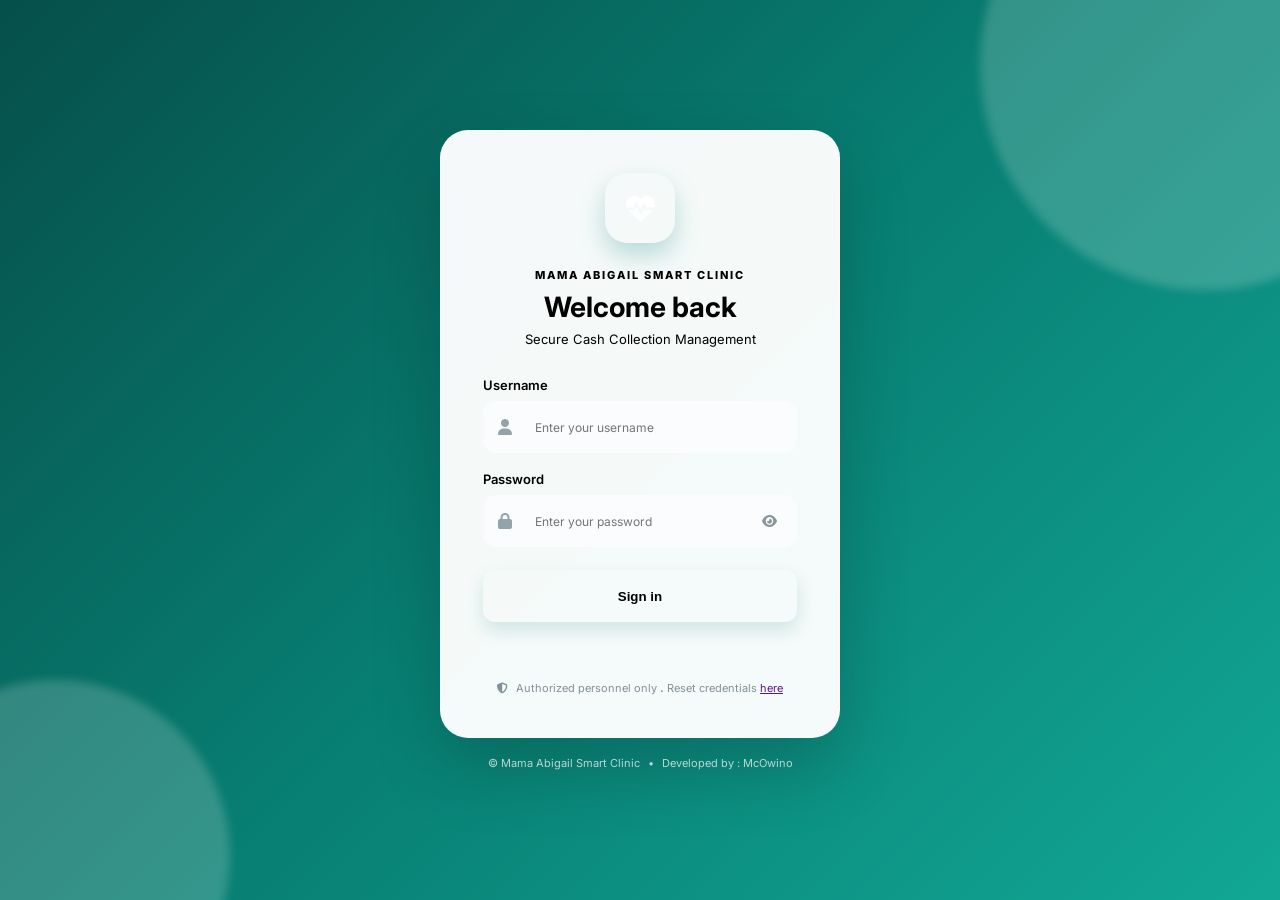
<file: index.html>
<!DOCTYPE html>
<html lang="en">
<head>
<meta charset="UTF-8">
<meta name="viewport" content="width=device-width, initial-scale=1.0">

<title>mama abigail smart clinic | Secure Login</title>

<link rel="preconnect" href="https://fonts.googleapis.com">
<link rel="preconnect" href="https://fonts.gstatic.com" crossorigin>
<link href="https://fonts.googleapis.com/css2?family=Inter:wght@400;500;600;700;800&display=swap" rel="stylesheet">

<link rel="stylesheet"
href="https://cdnjs.cloudflare.com/ajax/libs/font-awesome/6.6.0/css/all.min.css">

<link rel="stylesheet" href="css/style.css">
</head>

<body class="login-page">

<div class="login-background">
    <div class="orb orb-one"></div>
    <div class="orb orb-two"></div>
</div>

<div class="login-wrapper">

    <div class="login-card">

        <div class="brand-logo">
            <div class="logo-icon">
                <i class="fa-solid fa-heart-pulse"></i>
            </div>
        </div>

        <div class="login-heading">
            <span>MAMA ABIGAIL SMART CLINIC</span>
            <h1>Welcome back</h1>
            <p>Secure Cash Collection Management</p>
        </div>

        <form id="loginForm">

            <div class="form-group">

                <label>Username</label>

                <div class="input-wrapper">

                    <i class="fa-solid fa-user"></i>

                    <input
                        type="text"
                        id="username"
                        autocomplete="username"
                        placeholder="Enter your username"
                        required
                    >

                </div>

            </div>


            <div class="form-group">

                <label>Password</label>

                <div class="input-wrapper">

                    <i class="fa-solid fa-lock"></i>

                    <input
                        type="password"
                        id="password"
                        autocomplete="current-password"
                        placeholder="Enter your password"
                        required
                    >

                    <button
                        type="button"
                        class="password-toggle"
                        id="togglePassword"
                    >
                        <i class="fa-solid fa-eye"></i>
                    </button>

                </div>

            </div>


            <button
                type="submit"
                class="primary-btn"
                id="loginButton"
            >

                <span id="loginButtonText">
                    Sign in
                </span>

                <span
                    id="loginLoader"
                    class="spinner hidden"
                ></span>

            </button>

        </form>


        <div
            id="loginMessage"
            class="login-message"
        ></div>


        <div class="security-note">

            <i class="fa-solid fa-shield-halved"></i>

            <span>
                Authorized personnel only <b>.</b> Reset credentials <a href="">here</a>
            </span>

        </div>

    </div>


    <div class="login-footer">

        <span>© Mama Abigail Smart Clinic</span>

        <span>•</span>

        <span>Developed by : McOwino</span>

    </div>

</div>


<script src="js/api.js"></script>
<script src="js/auth.js"></script>

</body>
</html>
</file>
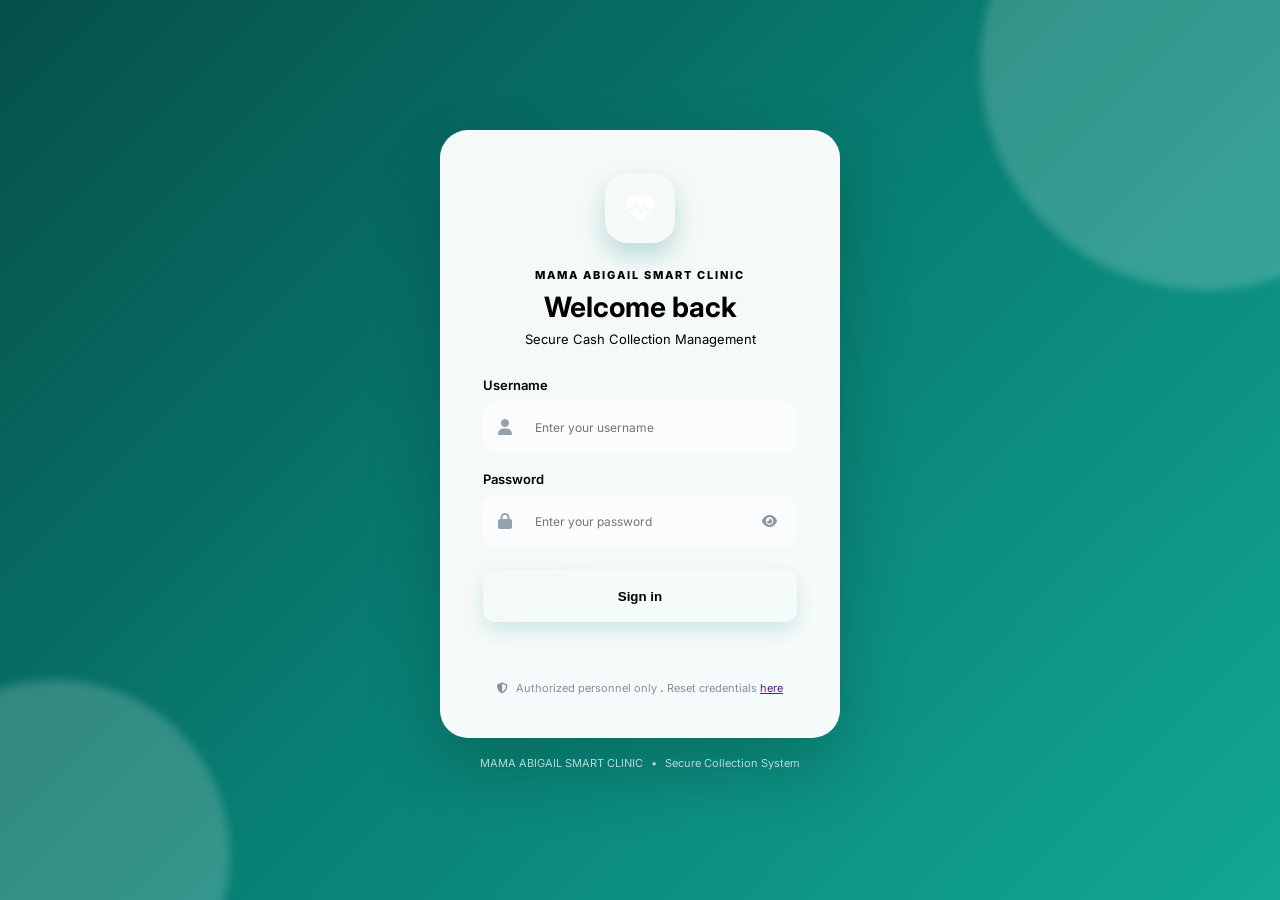
<file: CashManager/HosiCashManager-main/index.html>
<!DOCTYPE html>
<html lang="en">
<head>
<meta charset="UTF-8">
<meta name="viewport" content="width=device-width, initial-scale=1.0">

<title>mama abigail smart clinic | Secure Login</title>

<link rel="preconnect" href="https://fonts.googleapis.com">
<link rel="preconnect" href="https://fonts.gstatic.com" crossorigin>
<link href="https://fonts.googleapis.com/css2?family=Inter:wght@400;500;600;700;800&display=swap" rel="stylesheet">

<link rel="stylesheet"
href="https://cdnjs.cloudflare.com/ajax/libs/font-awesome/6.6.0/css/all.min.css">

<link rel="stylesheet" href="css/style.css">
</head>

<body class="login-page">

<div class="login-background">
    <div class="orb orb-one"></div>
    <div class="orb orb-two"></div>
</div>

<div class="login-wrapper">

    <div class="login-card">

        <div class="brand-logo">
            <div class="logo-icon">
                <i class="fa-solid fa-heart-pulse"></i>
            </div>
        </div>

        <div class="login-heading">
            <span>MAMA ABIGAIL SMART CLINIC</span>
            <h1>Welcome back</h1>
            <p>Secure Cash Collection Management</p>
        </div>

        <form id="loginForm">

            <div class="form-group">

                <label>Username</label>

                <div class="input-wrapper">

                    <i class="fa-solid fa-user"></i>

                    <input
                        type="text"
                        id="username"
                        autocomplete="username"
                        placeholder="Enter your username"
                        required
                    >

                </div>

            </div>


            <div class="form-group">

                <label>Password</label>

                <div class="input-wrapper">

                    <i class="fa-solid fa-lock"></i>

                    <input
                        type="password"
                        id="password"
                        autocomplete="current-password"
                        placeholder="Enter your password"
                        required
                    >

                    <button
                        type="button"
                        class="password-toggle"
                        id="togglePassword"
                    >
                        <i class="fa-solid fa-eye"></i>
                    </button>

                </div>

            </div>


            <button
                type="submit"
                class="primary-btn"
                id="loginButton"
            >

                <span id="loginButtonText">
                    Sign in
                </span>

                <span
                    id="loginLoader"
                    class="spinner hidden"
                ></span>

            </button>

        </form>


        <div
            id="loginMessage"
            class="login-message"
        ></div>


        <div class="security-note">

            <i class="fa-solid fa-shield-halved"></i>

            <span>
                Authorized personnel only <b>.</b> Reset credentials <a href="">here</a>
            </span>

        </div>

    </div>


    <div class="login-footer">

        <span>MAMA ABIGAIL SMART CLINIC</span>

        <span>•</span>

        <span>Secure Collection System</span>

    </div>

</div>


<script src="js/api.js"></script>
<script src="js/auth.js"></script>

</body>
</html>
</file>
<file: css/style.css>
```css
:root{

--primary:#087f73;
--primary-dark:#05665d;
--primary-light:#e7f7f4;

--background:#f5f8fa;
--surface:#ffffff;

--text:#17252f;
--muted:#71808c;
--border:#e7edf0;

--danger:#dc4c4c;
--success:#15966f;

--shadow:
0 10px 35px rgba(17,50,60,.07);

--radius:18px;

}


*{
margin:0;
padding:0;
box-sizing:border-box;
}


body{

font-family:
Inter,
system-ui,
sans-serif;

background:
var(--background);

color:
var(--text);

}


/* ==========================================
   LOGIN
========================================== */

.login-page{

min-height:100vh;

display:flex;

justify-content:center;

align-items:center;

overflow:hidden;

background:
linear-gradient(
135deg,
#064f4a,
#087f73,
#12a795
);

}


.login-background{

position:fixed;

inset:0;

overflow:hidden;

pointer-events:none;

}


.orb{

position:absolute;

border-radius:50%;

filter:blur(5px);

opacity:.18;

background:white;

}


.orb-one{

width:450px;

height:450px;

right:-150px;

top:-160px;

}


.orb-two{

width:350px;

height:350px;

left:-120px;

bottom:-130px;

}


.login-wrapper{

width:100%;

max-width:450px;

padding:25px;

position:relative;

z-index:2;

}


.login-card{

background:
rgba(255,255,255,.96);

border:
1px solid
rgba(255,255,255,.7);

border-radius:28px;

padding:42px;

box-shadow:
0 30px 70px
rgba(0,0,0,.2);

}


.brand-logo{

display:flex;

justify-content:center;

margin-bottom:20px;

}


.logo-icon{

width:70px;

height:70px;

display:flex;

align-items:center;

justify-content:center;

border-radius:22px;

background:
linear-gradient(
135deg,
var(--primary),
#14b8a6
);

color:white;

font-size:29px;

box-shadow:
0 12px 25px
rgba(8,127,115,.25);

}


.login-heading{

text-align:center;

margin-bottom:30px;

}


.login-heading span{

font-size:11px;

font-weight:800;

letter-spacing:2px;

color:var(--primary);

}


.login-heading h1{

font-size:28px;

margin:7px 0;

}


.login-heading p{

font-size:13px;

color:var(--muted);

}


.form-group{

margin-bottom:18px;

}


.form-group label{

display:block;

font-size:13px;

font-weight:600;

margin-bottom:8px;

}


.input-wrapper{

height:52px;

display:flex;

align-items:center;

border:
1px solid
var(--border);

border-radius:13px;

padding:0 15px;

background:#fbfcfd;

transition:.25s;

}


.input-wrapper:focus-within{

border-color:
var(--primary);

box-shadow:
0 0 0 4px
rgba(8,127,115,.08);

}


.input-wrapper > i{

color:
#94a3ab;

margin-right:11px;

}


.input-wrapper input{

border:none;

outline:none;

background:none;

width:100%;

font-size:14px;

color:var(--text);

}


.password-toggle{

border:none;

background:none;

color:#89959c;

cursor:pointer;

padding:5px;

}


.primary-btn{

border:none;

border-radius:12px;

padding:13px 20px;

background:
linear-gradient(
135deg,
var(--primary),
#0b9587
);

color:black;

font-weight:700;

cursor:pointer;

transition:.25s;

box-shadow:
0 8px 18px
rgba(8,127,115,.16);

}


.primary-btn:hover{

transform:
translateY(-1px);

box-shadow:
0 12px 25px
rgba(8,127,115,.22);

}


.primary-btn:disabled{

opacity:.65;

cursor:not-allowed;

transform:none;

}


.login-card .primary-btn{

width:100%;

margin-top:5px;

height:52px;

}


.login-message{

min-height:20px;

text-align:center;

font-size:13px;

margin-top:14px;

}


.login-message.error{

color:var(--danger);

}


.login-message.success{

color:var(--success);

}


.security-note{

display:flex;

justify-content:center;

align-items:center;

gap:8px;

margin-top:25px;

font-size:11px;

color:#849099;

}


.security-note i{

color:var(--success);

}


.login-footer{

display:flex;

justify-content:center;

gap:8px;

color:rgba(255,255,255,.7);

font-size:11px;

margin-top:18px;

}


/* ==========================================
   SIDEBAR
========================================== */

.sidebar{

position:fixed;

left:0;

top:0;

bottom:0;

width:255px;

background:#ffffff;

border-right:
1px solid
var(--border);

display:flex;

flex-direction:column;

z-index:100;

}


.sidebar-brand{

height:82px;

display:flex;

align-items:center;

gap:12px;

padding:0 25px;

border-bottom:
1px solid
var(--border);

}


.brand-mark{

width:40px;

height:40px;

border-radius:12px;

display:flex;

align-items:center;

justify-content:center;

background:
linear-gradient(
135deg,
var(--primary),
#14a899
);

color:white;

}


.sidebar-brand strong{

display:block;

font-size:16px;

letter-spacing:1px;

}


.sidebar-brand span{

font-size:9px;

letter-spacing:2px;

color:var(--muted);

}


.sidebar-nav{

padding:22px 14px;

flex:1;

}


.nav-item{

width:100%;

border:none;

background:none;

display:flex;

align-items:center;

gap:13px;

padding:13px 15px;

border-radius:12px;

margin-bottom:5px;

color:#70808a;

font-size:13px;

font-weight:600;

cursor:pointer;

text-align:left;

transition:.2s;

}


.nav-item i{

width:20px;

text-align:center;

}


.nav-item:hover{

background:
#f2f8f7;

color:var(--primary);

}


.nav-item.active{

background:
var(--primary-light);

color:var(--primary);

}


.sidebar-bottom{

padding:18px;

border-top:
1px solid
var(--border);

}


.secure-status{

display:flex;

align-items:center;

gap:10px;

padding:12px;

background:#f7fafb;

border-radius:12px;

margin-bottom:12px;

}


.status-dot{

width:8px;

height:8px;

border-radius:50%;

background:#21ad79;

box-shadow:
0 0 0 4px
rgba(33,173,121,.12);

}


.secure-status strong{

display:block;

font-size:11px;

}


.secure-status small{

color:var(--muted);

font-size:9px;

}


.logout-btn{

width:100%;

border:none;

background:none;

padding:12px;

border-radius:10px;

color:#77858d;

cursor:pointer;

font-weight:600;

text-align:left;

}


.logout-btn:hover{

background:#fff2f2;

color:var(--danger);

}


/* ==========================================
   MAIN
========================================== */

.main-content{

margin-left:255px;

min-height:100vh;

padding:0 35px 50px;

}


.topbar{

height:90px;

display:flex;

align-items:center;

justify-content:space-between;

}


.page-heading span{

display:block;

font-size:10px;

color:var(--muted);

margin-bottom:4px;

}


.page-heading h1{

font-size:23px;

}


.topbar-user{

display:flex;

align-items:center;

gap:12px;

}


.user-info{

text-align:right;

}


.user-info strong{

display:block;

font-size:12px;

}


.user-info span{

font-size:10px;

color:var(--muted);

text-transform:capitalize;

}


.avatar{

width:40px;

height:40px;

border-radius:13px;

display:flex;

align-items:center;

justify-content:center;

background:
var(--primary-light);

color:var(--primary);

font-weight:800;

}


.mobile-menu{

display:none;

border:none;

background:white;

width:40px;

height:40px;

border-radius:10px;

color:var(--primary);

}


/* ==========================================
   SECTIONS
========================================== */

.page-section{

display:none;

}


.page-section.active{

display:block;

animation:
fadeIn .3s ease;

}


@keyframes fadeIn{

from{
opacity:0;
transform:translateY(5px);
}

to{
opacity:1;
transform:translateY(0);
}

}


.welcome-banner{

background:
linear-gradient(
110deg,
#075e58,
#087f73,
#0da18f
);

border-radius:22px;

padding:30px;

color:white;

display:flex;

justify-content:space-between;

align-items:center;

margin-bottom:25px;

overflow:hidden;

position:relative;

}


.eyebrow{

font-size:10px;

font-weight:800;

letter-spacing:1.8px;

color:var(--primary);

}


.welcome-banner .eyebrow{

color:
rgba(255,255,255,.65);

}


.welcome-banner h2{

font-size:25px;

margin:7px 0;

}


.welcome-banner p{

font-size:12px;

color:
rgba(255,255,255,.75);

}


.welcome-icon{

width:70px;

height:70px;

border-radius:22px;

display:flex;

align-items:center;

justify-content:center;

background:
rgba(255,255,255,.13);

font-size:28px;

}


/* ==========================================
   STATS
========================================== */

.stats-grid{

display:grid;

grid-template-columns:
repeat(4,1fr);

gap:17px;

margin-bottom:30px;

}


.stat-card{

background:white;

border:1px solid var(--border);

border-radius:17px;

padding:20px;

display:flex;

align-items:center;

gap:15px;

box-shadow:var(--shadow);

transition:.25s;

}


.stat-card:hover{

transform:
translateY(-3px);

}


.stat-icon{

width:48px;

height:48px;

border-radius:14px;

display:flex;

align-items:center;

justify-content:center;

font-size:18px;

}


.stat-icon.today{

background:#e8f7f4;
color:#087f73;

}


.stat-icon.month{

background:#eef3ff;
color:#5876d8;

}


.stat-icon.year{

background:#fff4e8;
color:#d68b3d;

}


.stat-icon.transactions{

background:#f3edff;
color:#8259c9;

}


.stat-card span{

font-size:10px;

color:var(--muted);

}


.stat-card h3{

font-size:18px;

margin-top:5px;

}


.stat-card h3 strong{

font-size:18px;

}


/* ==========================================
   SECTION HEADER
========================================== */

.section-header{

display:flex;

justify-content:space-between;

align-items:center;

margin:30px 0 15px;

}


.section-header h2{

font-size:17px;

}


.section-header h3{

font-size:15px;

}


.section-header p{

font-size:11px;

color:var(--muted);

margin-top:4px;

}


.text-btn{

border:none;

background:none;

color:var(--primary);

font-size:11px;

font-weight:700;

cursor:pointer;

}


.text-btn i{

margin-left:5px;

}


/* ==========================================
   QUICK ACTIONS
========================================== */

.quick-grid{

display:grid;

grid-template-columns:
repeat(2,1fr);

gap:15px;

}


.quick-card{

display:flex;

align-items:center;

gap:14px;

border:1px solid var(--border);

background:white;

padding:17px;

border-radius:15px;

text-align:left;

cursor:pointer;

transition:.25s;

}


.quick-card:hover{

border-color:
#cce8e4;

transform:
translateY(-2px);

box-shadow:var(--shadow);

}


.quick-icon{

width:42px;

height:42px;

border-radius:12px;

background:var(--primary-light);

color:var(--primary);

display:flex;

align-items:center;

justify-content:center;

}


.quick-card strong{

display:block;

font-size:12px;

}


.quick-card span{

display:block;

font-size:10px;

color:var(--muted);

margin-top:3px;

}


.arrow{

margin-left:auto;

color:#b0bbc0;

font-size:11px;

}


/* ==========================================
   TABLE
========================================== */

.table-card{

background:white;

border:1px solid var(--border);

border-radius:17px;

overflow:hidden;

box-shadow:var(--shadow);

}


.table-wrapper{

overflow-x:auto;

}


table{

width:100%;

border-collapse:collapse;

min-width:700px;

}


th{

padding:13px 16px;

background:#f8fafb;

color:#7c8990;

font-size:9px;

font-weight:700;

text-align:left;

text-transform:uppercase;

letter-spacing:.5px;

}


td{

padding:14px 16px;

border-top:
1px solid
#edf1f3;

font-size:11px;

white-space:nowrap;

}


.amount{

font-weight:700;

color:var(--primary);

}


.receipt{

font-weight:600;

color:#55646d;

}


.payment-badge{

display:inline-block;

padding:5px 8px;

border-radius:7px;

background:#f0f6f5;

color:var(--primary);

font-size:9px;

font-weight:700;

}


.empty-row{

text-align:center;

color:var(--muted);

padding:40px;

}


/* ==========================================
   FORMS
========================================== */

.form-card,
.filter-card,
.report-filter-card,
.chart-card{

background:white;

border:1px solid var(--border);

border-radius:18px;

box-shadow:var(--shadow);

}


.form-card{

padding:25px;

margin-bottom:20px;

}


.form-card-header{

display:flex;

justify-content:space-between;

margin-bottom:20px;

}


.form-card-header h3{

font-size:16px;

}


.form-card-header p{

font-size:11px;

color:var(--muted);

margin-top:4px;

}


.icon-btn{

border:none;

background:#f4f7f8;

width:34px;

height:34px;

border-radius:10px;

cursor:pointer;

color:#687780;

}


.form-grid{

display:grid;

grid-template-columns:
repeat(2,1fr);

gap:17px;

}


.form-grid .full{

grid-column:
1 / -1;

}


.form-group input,
.form-group select,
.form-group textarea,
.filter-actions input,
.filter-actions select,
.range-fields input{

width:100%;

border:
1px solid
var(--border);

background:#fbfcfd;

border-radius:11px;

padding:12px;

outline:none;

font-family:inherit;

font-size:12px;

}


.form-group input:focus,
.form-group select:focus,
.form-group textarea:focus{

border-color:var(--primary);

box-shadow:
0 0 0 3px
rgba(8,127,115,.07);

}


.form-actions{

display:flex;

justify-content:flex-end;

gap:10px;

margin-top:20px;

}


.secondary-btn,
.danger-btn{

border:none;

border-radius:11px;

padding:12px 18px;

font-weight:700;

cursor:pointer;

}


.secondary-btn{

background:#eef2f3;

color:#596870;

}


.danger-btn{

background:var(--danger);

color:white;

}


/* ==========================================
   FILTER
========================================== */

.filter-card{

padding:20px;

}


.filter-header{

display:flex;

justify-content:space-between;

gap:20px;

align-items:center;

}


.filter-header h3{

font-size:15px;

}


.filter-header p{

font-size:10px;

color:var(--muted);

margin-top:4px;

}


.filter-actions{

display:flex;

gap:8px;

align-items:center;

}


.filter-actions select,
.filter-actions input{

width:auto;

min-width:130px;

}


.primary-btn.small{

padding:10px 14px;

font-size:11px;

}


.report-summary{

display:flex;

gap:35px;

padding:18px 0;

}


.report-summary span{

display:block;

font-size:10px;

color:var(--muted);

}


.report-summary strong{

font-size:17px;

display:block;

margin-top:4px;

}


/* ==========================================
   REPORTS
========================================== */

.report-filter-card{

padding:20px;

margin-bottom:20px;

}


.report-filter-tabs{

display:flex;

gap:5px;

margin-bottom:20px;

}


.report-tab{

border:none;

background:#f3f6f7;

padding:10px 16px;

border-radius:9px;

font-size:11px;

font-weight:700;

color:#7a878e;

cursor:pointer;

}


.report-tab.active{

background:var(--primary);

color:white;

}


.range-fields{

display:flex;

gap:10px;

}


.range-fields input{

max-width:180px;

}


.report-total-card{

display:flex;

justify-content:space-between;

align-items:center;

padding:25px;

border-radius:18px;

background:
linear-gradient(
135deg,
#087f73,
#0fa491
);

color:white;

margin-bottom:20px;

}


.report-total-card span{

font-size:11px;

opacity:.75;

}


.report-total-card h2{

font-size:28px;

margin-top:6px;

}


.report-total-icon{

width:55px;

height:55px;

border-radius:16px;

display:flex;

align-items:center;

justify-content:center;

background:
rgba(255,255,255,.13);

font-size:21px;

}


.chart-card{

padding:20px;

margin-bottom:20px;

}


.chart-container{

height:300px;

position:relative;

}


/* ==========================================
   ADMIN
========================================== */

.role-badge,
.active-badge,
.inactive-badge{

display:inline-block;

padding:5px 9px;

border-radius:7px;

font-size:9px;

font-weight:700;

text-transform:capitalize;

}


.role-badge{

background:#eaf3ff;

color:#4b70b8;

}


.active-badge{

background:#e8f8f0;

color:#15966f;

}


.inactive-badge{

background:#fff0f0;

color:#dc4c4c;

}


.audit-info{

display:flex;

gap:15px;

align-items:center;

background:white;

border:1px solid var(--border);

border-radius:17px;

padding:22px;

}


.audit-icon{

width:48px;

height:48px;

border-radius:13px;

display:flex;

align-items:center;

justify-content:center;

background:var(--primary-light);

color:var(--primary);

}


.audit-info strong{

font-size:13px;

}


.audit-info p{

font-size:11px;

color:var(--muted);

margin-top:4px;

}


/* ==========================================
   TABLE ACTIONS
========================================== */

.table-actions{

display:flex;

gap:5px;

}


.table-btn{

width:29px;

height:29px;

border:none;

border-radius:8px;

cursor:pointer;

}


.table-btn.edit{

background:#edf5ff;

color:#4d78bd;

}


.table-btn.delete{

background:#fff0f0;

color:var(--danger);

}


/* ==========================================
   MODAL
========================================== */

.modal-overlay{

position:fixed;

inset:0;

background:
rgba(15,30,35,.45);

display:flex;

align-items:center;

justify-content:center;

z-index:500;

padding:20px;

}


.modal{

background:white;

width:100%;

max-width:390px;

padding:30px;

border-radius:20px;

text-align:center;

box-shadow:
0 25px 70px
rgba(0,0,0,.2);

}


.modal-icon{

width:50px;

height:50px;

border-radius:14px;

display:flex;

align-items:center;

justify-content:center;

margin:0 auto 15px;

}


.modal-icon.danger{

background:#fff0f0;

color:var(--danger);

}


.modal h3{

font-size:17px;

}


.modal p{

font-size:11px;

color:var(--muted);

line-height:1.6;

margin:10px 0 20px;

}


.modal-actions{

display:flex;

gap:10px;

}


.modal-actions button{

flex:1;

}


/* ==========================================
   TOAST
========================================== */

.toast{

position:fixed;

right:25px;

bottom:25px;

background:#17252f;

color:white;

padding:13px 17px;

border-radius:11px;

display:flex;

align-items:center;

gap:10px;

font-size:11px;

box-shadow:
0 15px 40px
rgba(0,0,0,.2);

transform:
translateY(20px);

opacity:0;

pointer-events:none;

transition:.3s;

z-index:1000;

}


.toast.show{

transform:
translateY(0);

opacity:1;

}


.toast.success i{

color:#39c891;

}


.toast.error i{

color:#ff7777;

}


/* ==========================================
   UTILITIES
========================================== */

.hidden{

display:none !important;

}


.spinner{

display:inline-block;

width:15px;

height:15px;

border:
2px solid
rgba(255,255,255,.35);

border-top-color:white;

border-radius:50%;

animation:
spin .7s linear infinite;

vertical-align:middle;

}


@keyframes spin{

to{
transform:rotate(360deg);
}

}


/* ==========================================
   RESPONSIVE
========================================== */

@media(max-width:1100px){

.stats-grid{

grid-template-columns:
repeat(2,1fr);

}

.filter-header{

flex-direction:column;

align-items:flex-start;

}

}


@media(max-width:800px){

.sidebar{

transform:
translateX(-100%);

transition:.3s;

}


.sidebar.open{

transform:
translateX(0);

}


.sidebar-overlay{

position:fixed;

inset:0;

background:
rgba(0,0,0,.35);

z-index:90;

display:none;

}


.sidebar-overlay.show{

display:block;

}


.main-content{

margin-left:0;

padding:
0 18px 40px;

}


.mobile-menu{

display:block;

}


.topbar{

height:75px;

}


.stats-grid{

grid-template-columns:
repeat(2,1fr);

}


.quick-grid{

grid-template-columns:1fr;

}


.form-grid{

grid-template-columns:1fr;

}


.form-grid .full{

grid-column:auto;

}


.filter-actions{

width:100%;

flex-wrap:wrap;

}


.filter-actions select,
.filter-actions input{

flex:1;

min-width:120px;

}


.range-fields{

flex-wrap:wrap;

}


.range-fields input{

max-width:none;

flex:1;

}


.welcome-banner{

padding:23px;

}


.welcome-icon{

display:none;

}

}


@media(max-width:500px){

.login-card{

padding:30px 23px;

}


.stats-grid{

grid-template-columns:1fr;

}


.stat-card{

padding:17px;

}


.user-info{

display:none;

}


.section-header{

align-items:flex-start;

gap:10px;

}


.section-header .primary-btn{

white-space:nowrap;

}


.filter-actions{

display:grid;

grid-template-columns:
1fr 1fr;

width:100%;

}


.filter-actions select{

grid-column:
1 / -1;

}


.filter-actions .primary-btn{

width:100%;

}


.report-filter-tabs{

overflow-x:auto;

}


.report-tab{

white-space:nowrap;

}


.toast{

left:15px;

right:15px;

bottom:15px;

}


.form-actions{

flex-direction:column-reverse;

}


.form-actions button{

width:100%;

}

}







```css
/* =========================
   BUTTONS
========================= */
button,
.btn {
    appearance: none;
    border: none;
    outline: none;
    cursor: pointer;

    display: inline-flex;
    align-items: center;
    justify-content: center;
    gap: 8px;

    min-height: 42px;
    padding: 10px 18px;

    border-radius: 9px;

    background: #087f73;
    color: #ffffff;

    font-size: 14px;
    font-weight: 600;
    line-height: 1.2;

    text-decoration: none;

    box-shadow: 0 3px 8px rgba(0, 0, 0, 0.12);

    transition:
        background 0.2s ease,
        transform 0.2s ease,
        box-shadow 0.2s ease;
}

button:hover,
.btn:hover {
    background: #05665d;
    color: #ffffff;
    transform: translateY(-1px);
    box-shadow: 0 5px 12px rgba(0, 0, 0, 0.16);
}

button:active,
.btn:active {
    transform: translateY(0);
    box-shadow: 0 2px 5px rgba(0, 0, 0, 0.12);
}


/* Primary button */
.btn-primary,
button.primary {
    background: #087f73;
    color: #ffffff;
}


/* Secondary button */
.btn-secondary,
button.secondary {
    background: #ffffff;
    color: #087f73;
    border: 1px solid #087f73;
}

.btn-secondary:hover,
button.secondary:hover {
    background: #e7f7f4;
    color: #05665d;
}


/* Success button */
.btn-success,
button.success {
    background: #198754;
    color: #ffffff;
}


/* Danger button */
.btn-danger,
button.danger {
    background: #dc3545;
    color: #ffffff;
}

.btn-danger:hover,
button.danger:hover {
    background: #bb2d3b;
}


/* Small action buttons */
.btn-sm {
    min-height: 34px;
    padding: 7px 12px;
    font-size: 13px;
    border-radius: 7px;
}


/* Disabled buttons */
button:disabled,
.btn:disabled {
    opacity: 0.55;
    cursor: not-allowed;
    transform: none;
    box-shadow: none;
}


/* Icon-only buttons */
.icon-btn {
    width: 40px;
    height: 40px;
    min-height: 40px;
    padding: 0;
    border-radius: 8px;
}


/* Buttons inside tables */
table button {
    min-height: 34px;
    padding: 6px 11px;
    font-size: 12px;
}


/* Mobile */
@media (max-width: 600px) {
    button,
    .btn {
        min-height: 44px;
        padding: 10px 14px;
    }

    .btn-group {
        display: flex;
        flex-wrap: wrap;
        gap: 8px;
    }
}
```

```
</file>
<file: CashManager/HosiCashManager-main/css/style.css>
```css
:root{

--primary:#087f73;
--primary-dark:#05665d;
--primary-light:#e7f7f4;

--background:#f5f8fa;
--surface:#ffffff;

--text:#17252f;
--muted:#71808c;
--border:#e7edf0;

--danger:#dc4c4c;
--success:#15966f;

--shadow:
0 10px 35px rgba(17,50,60,.07);

--radius:18px;

}


*{
margin:0;
padding:0;
box-sizing:border-box;
}


body{

font-family:
Inter,
system-ui,
sans-serif;

background:
var(--background);

color:
var(--text);

}


/* ==========================================
   LOGIN
========================================== */

.login-page{

min-height:100vh;

display:flex;

justify-content:center;

align-items:center;

overflow:hidden;

background:
linear-gradient(
135deg,
#064f4a,
#087f73,
#12a795
);

}


.login-background{

position:fixed;

inset:0;

overflow:hidden;

pointer-events:none;

}


.orb{

position:absolute;

border-radius:50%;

filter:blur(5px);

opacity:.18;

background:white;

}


.orb-one{

width:450px;

height:450px;

right:-150px;

top:-160px;

}


.orb-two{

width:350px;

height:350px;

left:-120px;

bottom:-130px;

}


.login-wrapper{

width:100%;

max-width:450px;

padding:25px;

position:relative;

z-index:2;

}


.login-card{

background:
rgba(255,255,255,.96);

border:
1px solid
rgba(255,255,255,.7);

border-radius:28px;

padding:42px;

box-shadow:
0 30px 70px
rgba(0,0,0,.2);

}


.brand-logo{

display:flex;

justify-content:center;

margin-bottom:20px;

}


.logo-icon{

width:70px;

height:70px;

display:flex;

align-items:center;

justify-content:center;

border-radius:22px;

background:
linear-gradient(
135deg,
var(--primary),
#14b8a6
);

color:white;

font-size:29px;

box-shadow:
0 12px 25px
rgba(8,127,115,.25);

}


.login-heading{

text-align:center;

margin-bottom:30px;

}


.login-heading span{

font-size:11px;

font-weight:800;

letter-spacing:2px;

color:var(--primary);

}


.login-heading h1{

font-size:28px;

margin:7px 0;

}


.login-heading p{

font-size:13px;

color:var(--muted);

}


.form-group{

margin-bottom:18px;

}


.form-group label{

display:block;

font-size:13px;

font-weight:600;

margin-bottom:8px;

}


.input-wrapper{

height:52px;

display:flex;

align-items:center;

border:
1px solid
var(--border);

border-radius:13px;

padding:0 15px;

background:#fbfcfd;

transition:.25s;

}


.input-wrapper:focus-within{

border-color:
var(--primary);

box-shadow:
0 0 0 4px
rgba(8,127,115,.08);

}


.input-wrapper > i{

color:
#94a3ab;

margin-right:11px;

}


.input-wrapper input{

border:none;

outline:none;

background:none;

width:100%;

font-size:14px;

color:var(--text);

}


.password-toggle{

border:none;

background:none;

color:#89959c;

cursor:pointer;

padding:5px;

}


.primary-btn{

border:none;

border-radius:12px;

padding:13px 20px;

background:
linear-gradient(
135deg,
var(--primary),
#0b9587
);

color:black;

font-weight:700;

cursor:pointer;

transition:.25s;

box-shadow:
0 8px 18px
rgba(8,127,115,.16);

}


.primary-btn:hover{

transform:
translateY(-1px);

box-shadow:
0 12px 25px
rgba(8,127,115,.22);

}


.primary-btn:disabled{

opacity:.65;

cursor:not-allowed;

transform:none;

}


.login-card .primary-btn{

width:100%;

margin-top:5px;

height:52px;

}


.login-message{

min-height:20px;

text-align:center;

font-size:13px;

margin-top:14px;

}


.login-message.error{

color:var(--danger);

}


.login-message.success{

color:var(--success);

}


.security-note{

display:flex;

justify-content:center;

align-items:center;

gap:8px;

margin-top:25px;

font-size:11px;

color:#849099;

}


.security-note i{

color:var(--success);

}


.login-footer{

display:flex;

justify-content:center;

gap:8px;

color:rgba(255,255,255,.7);

font-size:11px;

margin-top:18px;

}


/* ==========================================
   SIDEBAR
========================================== */

.sidebar{

position:fixed;

left:0;

top:0;

bottom:0;

width:255px;

background:#ffffff;

border-right:
1px solid
var(--border);

display:flex;

flex-direction:column;

z-index:100;

}


.sidebar-brand{

height:82px;

display:flex;

align-items:center;

gap:12px;

padding:0 25px;

border-bottom:
1px solid
var(--border);

}


.brand-mark{

width:40px;

height:40px;

border-radius:12px;

display:flex;

align-items:center;

justify-content:center;

background:
linear-gradient(
135deg,
var(--primary),
#14a899
);

color:white;

}


.sidebar-brand strong{

display:block;

font-size:16px;

letter-spacing:1px;

}


.sidebar-brand span{

font-size:9px;

letter-spacing:2px;

color:var(--muted);

}


.sidebar-nav{

padding:22px 14px;

flex:1;

}


.nav-item{

width:100%;

border:none;

background:none;

display:flex;

align-items:center;

gap:13px;

padding:13px 15px;

border-radius:12px;

margin-bottom:5px;

color:#70808a;

font-size:13px;

font-weight:600;

cursor:pointer;

text-align:left;

transition:.2s;

}


.nav-item i{

width:20px;

text-align:center;

}


.nav-item:hover{

background:
#f2f8f7;

color:var(--primary);

}


.nav-item.active{

background:
var(--primary-light);

color:var(--primary);

}


.sidebar-bottom{

padding:18px;

border-top:
1px solid
var(--border);

}


.secure-status{

display:flex;

align-items:center;

gap:10px;

padding:12px;

background:#f7fafb;

border-radius:12px;

margin-bottom:12px;

}


.status-dot{

width:8px;

height:8px;

border-radius:50%;

background:#21ad79;

box-shadow:
0 0 0 4px
rgba(33,173,121,.12);

}


.secure-status strong{

display:block;

font-size:11px;

}


.secure-status small{

color:var(--muted);

font-size:9px;

}


.logout-btn{

width:100%;

border:none;

background:none;

padding:12px;

border-radius:10px;

color:#77858d;

cursor:pointer;

font-weight:600;

text-align:left;

}


.logout-btn:hover{

background:#fff2f2;

color:var(--danger);

}


/* ==========================================
   MAIN
========================================== */

.main-content{

margin-left:255px;

min-height:100vh;

padding:0 35px 50px;

}


.topbar{

height:90px;

display:flex;

align-items:center;

justify-content:space-between;

}


.page-heading span{

display:block;

font-size:10px;

color:var(--muted);

margin-bottom:4px;

}


.page-heading h1{

font-size:23px;

}


.topbar-user{

display:flex;

align-items:center;

gap:12px;

}


.user-info{

text-align:right;

}


.user-info strong{

display:block;

font-size:12px;

}


.user-info span{

font-size:10px;

color:var(--muted);

text-transform:capitalize;

}


.avatar{

width:40px;

height:40px;

border-radius:13px;

display:flex;

align-items:center;

justify-content:center;

background:
var(--primary-light);

color:var(--primary);

font-weight:800;

}


.mobile-menu{

display:none;

border:none;

background:white;

width:40px;

height:40px;

border-radius:10px;

color:var(--primary);

}


/* ==========================================
   SECTIONS
========================================== */

.page-section{

display:none;

}


.page-section.active{

display:block;

animation:
fadeIn .3s ease;

}


@keyframes fadeIn{

from{
opacity:0;
transform:translateY(5px);
}

to{
opacity:1;
transform:translateY(0);
}

}


.welcome-banner{

background:
linear-gradient(
110deg,
#075e58,
#087f73,
#0da18f
);

border-radius:22px;

padding:30px;

color:white;

display:flex;

justify-content:space-between;

align-items:center;

margin-bottom:25px;

overflow:hidden;

position:relative;

}


.eyebrow{

font-size:10px;

font-weight:800;

letter-spacing:1.8px;

color:var(--primary);

}


.welcome-banner .eyebrow{

color:
rgba(255,255,255,.65);

}


.welcome-banner h2{

font-size:25px;

margin:7px 0;

}


.welcome-banner p{

font-size:12px;

color:
rgba(255,255,255,.75);

}


.welcome-icon{

width:70px;

height:70px;

border-radius:22px;

display:flex;

align-items:center;

justify-content:center;

background:
rgba(255,255,255,.13);

font-size:28px;

}


/* ==========================================
   STATS
========================================== */

.stats-grid{

display:grid;

grid-template-columns:
repeat(4,1fr);

gap:17px;

margin-bottom:30px;

}


.stat-card{

background:white;

border:1px solid var(--border);

border-radius:17px;

padding:20px;

display:flex;

align-items:center;

gap:15px;

box-shadow:var(--shadow);

transition:.25s;

}


.stat-card:hover{

transform:
translateY(-3px);

}


.stat-icon{

width:48px;

height:48px;

border-radius:14px;

display:flex;

align-items:center;

justify-content:center;

font-size:18px;

}


.stat-icon.today{

background:#e8f7f4;
color:#087f73;

}


.stat-icon.month{

background:#eef3ff;
color:#5876d8;

}


.stat-icon.year{

background:#fff4e8;
color:#d68b3d;

}


.stat-icon.transactions{

background:#f3edff;
color:#8259c9;

}


.stat-card span{

font-size:10px;

color:var(--muted);

}


.stat-card h3{

font-size:18px;

margin-top:5px;

}


.stat-card h3 strong{

font-size:18px;

}


/* ==========================================
   SECTION HEADER
========================================== */

.section-header{

display:flex;

justify-content:space-between;

align-items:center;

margin:30px 0 15px;

}


.section-header h2{

font-size:17px;

}


.section-header h3{

font-size:15px;

}


.section-header p{

font-size:11px;

color:var(--muted);

margin-top:4px;

}


.text-btn{

border:none;

background:none;

color:var(--primary);

font-size:11px;

font-weight:700;

cursor:pointer;

}


.text-btn i{

margin-left:5px;

}


/* ==========================================
   QUICK ACTIONS
========================================== */

.quick-grid{

display:grid;

grid-template-columns:
repeat(2,1fr);

gap:15px;

}


.quick-card{

display:flex;

align-items:center;

gap:14px;

border:1px solid var(--border);

background:white;

padding:17px;

border-radius:15px;

text-align:left;

cursor:pointer;

transition:.25s;

}


.quick-card:hover{

border-color:
#cce8e4;

transform:
translateY(-2px);

box-shadow:var(--shadow);

}


.quick-icon{

width:42px;

height:42px;

border-radius:12px;

background:var(--primary-light);

color:var(--primary);

display:flex;

align-items:center;

justify-content:center;

}


.quick-card strong{

display:block;

font-size:12px;

}


.quick-card span{

display:block;

font-size:10px;

color:var(--muted);

margin-top:3px;

}


.arrow{

margin-left:auto;

color:#b0bbc0;

font-size:11px;

}


/* ==========================================
   TABLE
========================================== */

.table-card{

background:white;

border:1px solid var(--border);

border-radius:17px;

overflow:hidden;

box-shadow:var(--shadow);

}


.table-wrapper{

overflow-x:auto;

}


table{

width:100%;

border-collapse:collapse;

min-width:700px;

}


th{

padding:13px 16px;

background:#f8fafb;

color:#7c8990;

font-size:9px;

font-weight:700;

text-align:left;

text-transform:uppercase;

letter-spacing:.5px;

}


td{

padding:14px 16px;

border-top:
1px solid
#edf1f3;

font-size:11px;

white-space:nowrap;

}


.amount{

font-weight:700;

color:var(--primary);

}


.receipt{

font-weight:600;

color:#55646d;

}


.payment-badge{

display:inline-block;

padding:5px 8px;

border-radius:7px;

background:#f0f6f5;

color:var(--primary);

font-size:9px;

font-weight:700;

}


.empty-row{

text-align:center;

color:var(--muted);

padding:40px;

}


/* ==========================================
   FORMS
========================================== */

.form-card,
.filter-card,
.report-filter-card,
.chart-card{

background:white;

border:1px solid var(--border);

border-radius:18px;

box-shadow:var(--shadow);

}


.form-card{

padding:25px;

margin-bottom:20px;

}


.form-card-header{

display:flex;

justify-content:space-between;

margin-bottom:20px;

}


.form-card-header h3{

font-size:16px;

}


.form-card-header p{

font-size:11px;

color:var(--muted);

margin-top:4px;

}


.icon-btn{

border:none;

background:#f4f7f8;

width:34px;

height:34px;

border-radius:10px;

cursor:pointer;

color:#687780;

}


.form-grid{

display:grid;

grid-template-columns:
repeat(2,1fr);

gap:17px;

}


.form-grid .full{

grid-column:
1 / -1;

}


.form-group input,
.form-group select,
.form-group textarea,
.filter-actions input,
.filter-actions select,
.range-fields input{

width:100%;

border:
1px solid
var(--border);

background:#fbfcfd;

border-radius:11px;

padding:12px;

outline:none;

font-family:inherit;

font-size:12px;

}


.form-group input:focus,
.form-group select:focus,
.form-group textarea:focus{

border-color:var(--primary);

box-shadow:
0 0 0 3px
rgba(8,127,115,.07);

}


.form-actions{

display:flex;

justify-content:flex-end;

gap:10px;

margin-top:20px;

}


.secondary-btn,
.danger-btn{

border:none;

border-radius:11px;

padding:12px 18px;

font-weight:700;

cursor:pointer;

}


.secondary-btn{

background:#eef2f3;

color:#596870;

}


.danger-btn{

background:var(--danger);

color:white;

}


/* ==========================================
   FILTER
========================================== */

.filter-card{

padding:20px;

}


.filter-header{

display:flex;

justify-content:space-between;

gap:20px;

align-items:center;

}


.filter-header h3{

font-size:15px;

}


.filter-header p{

font-size:10px;

color:var(--muted);

margin-top:4px;

}


.filter-actions{

display:flex;

gap:8px;

align-items:center;

}


.filter-actions select,
.filter-actions input{

width:auto;

min-width:130px;

}


.primary-btn.small{

padding:10px 14px;

font-size:11px;

}


.report-summary{

display:flex;

gap:35px;

padding:18px 0;

}


.report-summary span{

display:block;

font-size:10px;

color:var(--muted);

}


.report-summary strong{

font-size:17px;

display:block;

margin-top:4px;

}


/* ==========================================
   REPORTS
========================================== */

.report-filter-card{

padding:20px;

margin-bottom:20px;

}


.report-filter-tabs{

display:flex;

gap:5px;

margin-bottom:20px;

}


.report-tab{

border:none;

background:#f3f6f7;

padding:10px 16px;

border-radius:9px;

font-size:11px;

font-weight:700;

color:#7a878e;

cursor:pointer;

}


.report-tab.active{

background:var(--primary);

color:white;

}


.range-fields{

display:flex;

gap:10px;

}


.range-fields input{

max-width:180px;

}


.report-total-card{

display:flex;

justify-content:space-between;

align-items:center;

padding:25px;

border-radius:18px;

background:
linear-gradient(
135deg,
#087f73,
#0fa491
);

color:white;

margin-bottom:20px;

}


.report-total-card span{

font-size:11px;

opacity:.75;

}


.report-total-card h2{

font-size:28px;

margin-top:6px;

}


.report-total-icon{

width:55px;

height:55px;

border-radius:16px;

display:flex;

align-items:center;

justify-content:center;

background:
rgba(255,255,255,.13);

font-size:21px;

}


.chart-card{

padding:20px;

margin-bottom:20px;

}


.chart-container{

height:300px;

position:relative;

}


/* ==========================================
   ADMIN
========================================== */

.role-badge,
.active-badge,
.inactive-badge{

display:inline-block;

padding:5px 9px;

border-radius:7px;

font-size:9px;

font-weight:700;

text-transform:capitalize;

}


.role-badge{

background:#eaf3ff;

color:#4b70b8;

}


.active-badge{

background:#e8f8f0;

color:#15966f;

}


.inactive-badge{

background:#fff0f0;

color:#dc4c4c;

}


.audit-info{

display:flex;

gap:15px;

align-items:center;

background:white;

border:1px solid var(--border);

border-radius:17px;

padding:22px;

}


.audit-icon{

width:48px;

height:48px;

border-radius:13px;

display:flex;

align-items:center;

justify-content:center;

background:var(--primary-light);

color:var(--primary);

}


.audit-info strong{

font-size:13px;

}


.audit-info p{

font-size:11px;

color:var(--muted);

margin-top:4px;

}


/* ==========================================
   TABLE ACTIONS
========================================== */

.table-actions{

display:flex;

gap:5px;

}


.table-btn{

width:29px;

height:29px;

border:none;

border-radius:8px;

cursor:pointer;

}


.table-btn.edit{

background:#edf5ff;

color:#4d78bd;

}


.table-btn.delete{

background:#fff0f0;

color:var(--danger);

}


/* ==========================================
   MODAL
========================================== */

.modal-overlay{

position:fixed;

inset:0;

background:
rgba(15,30,35,.45);

display:flex;

align-items:center;

justify-content:center;

z-index:500;

padding:20px;

}


.modal{

background:white;

width:100%;

max-width:390px;

padding:30px;

border-radius:20px;

text-align:center;

box-shadow:
0 25px 70px
rgba(0,0,0,.2);

}


.modal-icon{

width:50px;

height:50px;

border-radius:14px;

display:flex;

align-items:center;

justify-content:center;

margin:0 auto 15px;

}


.modal-icon.danger{

background:#fff0f0;

color:var(--danger);

}


.modal h3{

font-size:17px;

}


.modal p{

font-size:11px;

color:var(--muted);

line-height:1.6;

margin:10px 0 20px;

}


.modal-actions{

display:flex;

gap:10px;

}


.modal-actions button{

flex:1;

}


/* ==========================================
   TOAST
========================================== */

.toast{

position:fixed;

right:25px;

bottom:25px;

background:#17252f;

color:white;

padding:13px 17px;

border-radius:11px;

display:flex;

align-items:center;

gap:10px;

font-size:11px;

box-shadow:
0 15px 40px
rgba(0,0,0,.2);

transform:
translateY(20px);

opacity:0;

pointer-events:none;

transition:.3s;

z-index:1000;

}


.toast.show{

transform:
translateY(0);

opacity:1;

}


.toast.success i{

color:#39c891;

}


.toast.error i{

color:#ff7777;

}


/* ==========================================
   UTILITIES
========================================== */

.hidden{

display:none !important;

}


.spinner{

display:inline-block;

width:15px;

height:15px;

border:
2px solid
rgba(255,255,255,.35);

border-top-color:white;

border-radius:50%;

animation:
spin .7s linear infinite;

vertical-align:middle;

}


@keyframes spin{

to{
transform:rotate(360deg);
}

}


/* ==========================================
   RESPONSIVE
========================================== */

@media(max-width:1100px){

.stats-grid{

grid-template-columns:
repeat(2,1fr);

}

.filter-header{

flex-direction:column;

align-items:flex-start;

}

}


@media(max-width:800px){

.sidebar{

transform:
translateX(-100%);

transition:.3s;

}


.sidebar.open{

transform:
translateX(0);

}


.sidebar-overlay{

position:fixed;

inset:0;

background:
rgba(0,0,0,.35);

z-index:90;

display:none;

}


.sidebar-overlay.show{

display:block;

}


.main-content{

margin-left:0;

padding:
0 18px 40px;

}


.mobile-menu{

display:block;

}


.topbar{

height:75px;

}


.stats-grid{

grid-template-columns:
repeat(2,1fr);

}


.quick-grid{

grid-template-columns:1fr;

}


.form-grid{

grid-template-columns:1fr;

}


.form-grid .full{

grid-column:auto;

}


.filter-actions{

width:100%;

flex-wrap:wrap;

}


.filter-actions select,
.filter-actions input{

flex:1;

min-width:120px;

}


.range-fields{

flex-wrap:wrap;

}


.range-fields input{

max-width:none;

flex:1;

}


.welcome-banner{

padding:23px;

}


.welcome-icon{

display:none;

}

}


@media(max-width:500px){

.login-card{

padding:30px 23px;

}


.stats-grid{

grid-template-columns:1fr;

}


.stat-card{

padding:17px;

}


.user-info{

display:none;

}


.section-header{

align-items:flex-start;

gap:10px;

}


.section-header .primary-btn{

white-space:nowrap;

}


.filter-actions{

display:grid;

grid-template-columns:
1fr 1fr;

width:100%;

}


.filter-actions select{

grid-column:
1 / -1;

}


.filter-actions .primary-btn{

width:100%;

}


.report-filter-tabs{

overflow-x:auto;

}


.report-tab{

white-space:nowrap;

}


.toast{

left:15px;

right:15px;

bottom:15px;

}


.form-actions{

flex-direction:column-reverse;

}


.form-actions button{

width:100%;

}

}







```css
/* =========================
   BUTTONS
========================= */
button,
.btn {
    appearance: none;
    border: none;
    outline: none;
    cursor: pointer;

    display: inline-flex;
    align-items: center;
    justify-content: center;
    gap: 8px;

    min-height: 42px;
    padding: 10px 18px;

    border-radius: 9px;

    background: #087f73;
    color: #ffffff;

    font-size: 14px;
    font-weight: 600;
    line-height: 1.2;

    text-decoration: none;

    box-shadow: 0 3px 8px rgba(0, 0, 0, 0.12);

    transition:
        background 0.2s ease,
        transform 0.2s ease,
        box-shadow 0.2s ease;
}

button:hover,
.btn:hover {
    background: #05665d;
    color: #ffffff;
    transform: translateY(-1px);
    box-shadow: 0 5px 12px rgba(0, 0, 0, 0.16);
}

button:active,
.btn:active {
    transform: translateY(0);
    box-shadow: 0 2px 5px rgba(0, 0, 0, 0.12);
}


/* Primary button */
.btn-primary,
button.primary {
    background: #087f73;
    color: #ffffff;
}


/* Secondary button */
.btn-secondary,
button.secondary {
    background: #ffffff;
    color: #087f73;
    border: 1px solid #087f73;
}

.btn-secondary:hover,
button.secondary:hover {
    background: #e7f7f4;
    color: #05665d;
}


/* Success button */
.btn-success,
button.success {
    background: #198754;
    color: #ffffff;
}


/* Danger button */
.btn-danger,
button.danger {
    background: #dc3545;
    color: #ffffff;
}

.btn-danger:hover,
button.danger:hover {
    background: #bb2d3b;
}


/* Small action buttons */
.btn-sm {
    min-height: 34px;
    padding: 7px 12px;
    font-size: 13px;
    border-radius: 7px;
}


/* Disabled buttons */
button:disabled,
.btn:disabled {
    opacity: 0.55;
    cursor: not-allowed;
    transform: none;
    box-shadow: none;
}


/* Icon-only buttons */
.icon-btn {
    width: 40px;
    height: 40px;
    min-height: 40px;
    padding: 0;
    border-radius: 8px;
}


/* Buttons inside tables */
table button {
    min-height: 34px;
    padding: 6px 11px;
    font-size: 12px;
}


/* Mobile */
@media (max-width: 600px) {
    button,
    .btn {
        min-height: 44px;
        padding: 10px 14px;
    }

    .btn-group {
        display: flex;
        flex-wrap: wrap;
        gap: 8px;
    }
}
```

```
</file>
